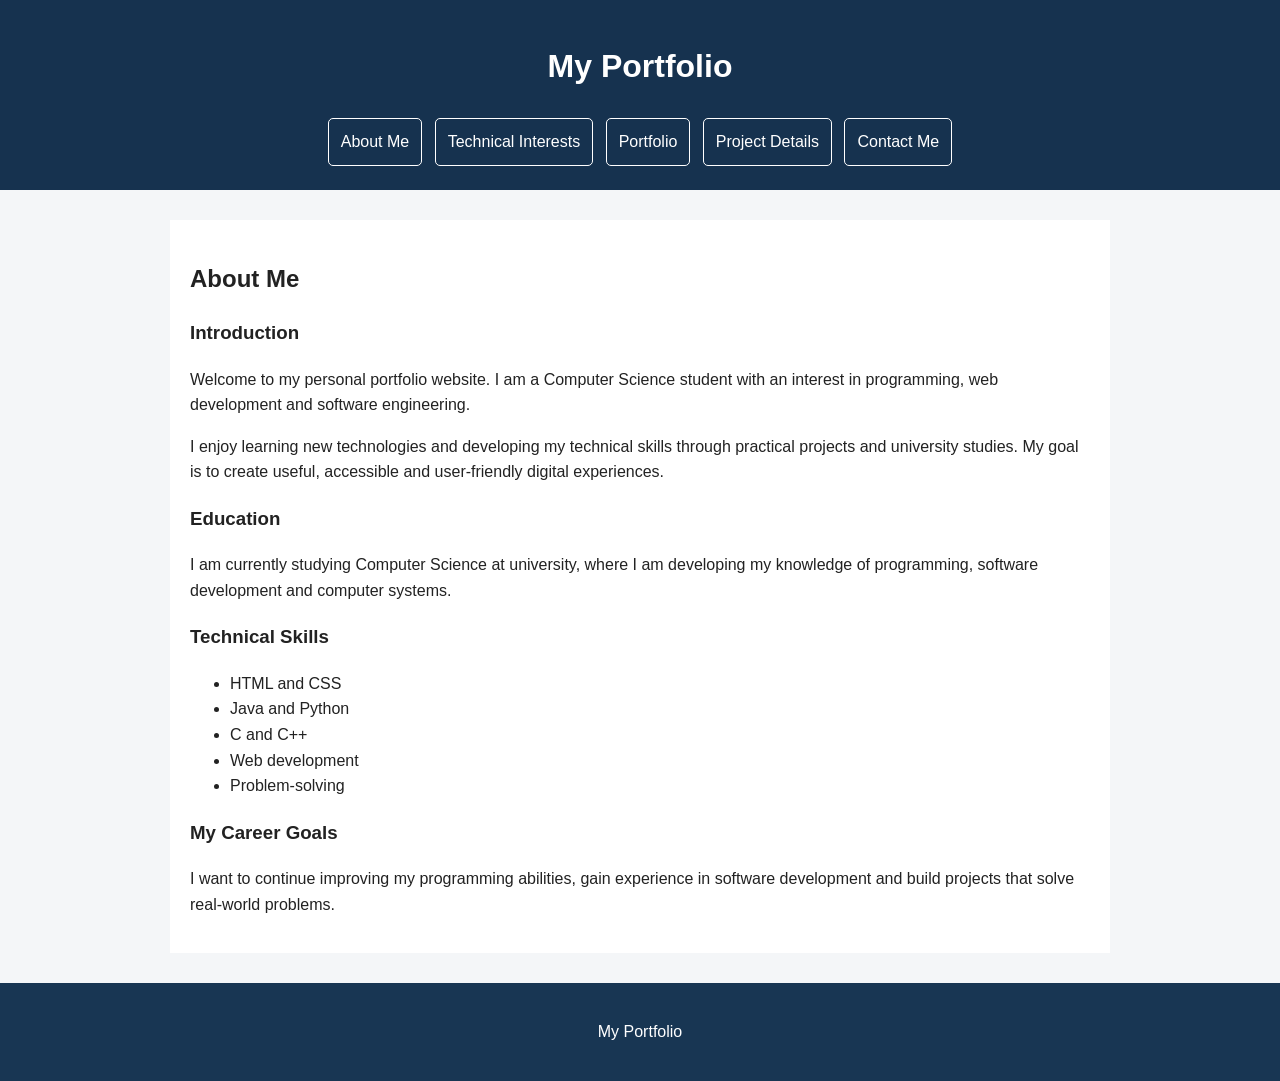
<file: index.html>
<!DOCTYPE html>
<html lang="en">
<head>
    <meta charset="UTF-8">
    <meta name="viewport" content="width=device-width, initial-scale=1.0">
    <title>My Portfolio</title>
    <link rel="stylesheet" href="style.css">
</head>
<body>

   
<header>
    <h1>My Portfolio</h1>
    <nav aria-label="Main navigation">
        <a href="index.html">About Me</a>
        <a href="interests.html">Technical Interests</a>
        <a href="portfolio.html">Portfolio</a>
        <a href="project-details.html">Project Details</a>
        <a href="contact.html">Contact Me</a>
    </nav>
</header>


    <main>
    <h2>About Me</h2>

    <section>
        <h3>Introduction</h3>
        <p>
            Welcome to my personal portfolio website. I am a Computer Science
            student with an interest in programming, web development and
            software engineering.
        </p>

        <p>
            I enjoy learning new technologies and developing my technical
            skills through practical projects and university studies.
            My goal is to create useful, accessible and user-friendly
            digital experiences.
        </p>
    </section>

    <section>
        <h3>Education</h3>
        <p>
            I am currently studying Computer Science at university,
            where I am developing my knowledge of programming,
            software development and computer systems.
        </p>
    </section>

    <section>
        <h3>Technical Skills</h3>
        <ul>
            <li>HTML and CSS</li>
            <li>Java and Python</li>
            <li>C and C++</li>
            <li>Web development</li>
            <li>Problem-solving</li>
        </ul>
    </section>

    <section>
        <h3>My Career Goals</h3>
        <p>
            I want to continue improving my programming abilities,
            gain experience in software development and build
            projects that solve real-world problems.
        </p>
    </section>
</main>

</p>
    <footer>
        <p>My Portfolio</p>
    </footer>

</body>
</html>
</file>
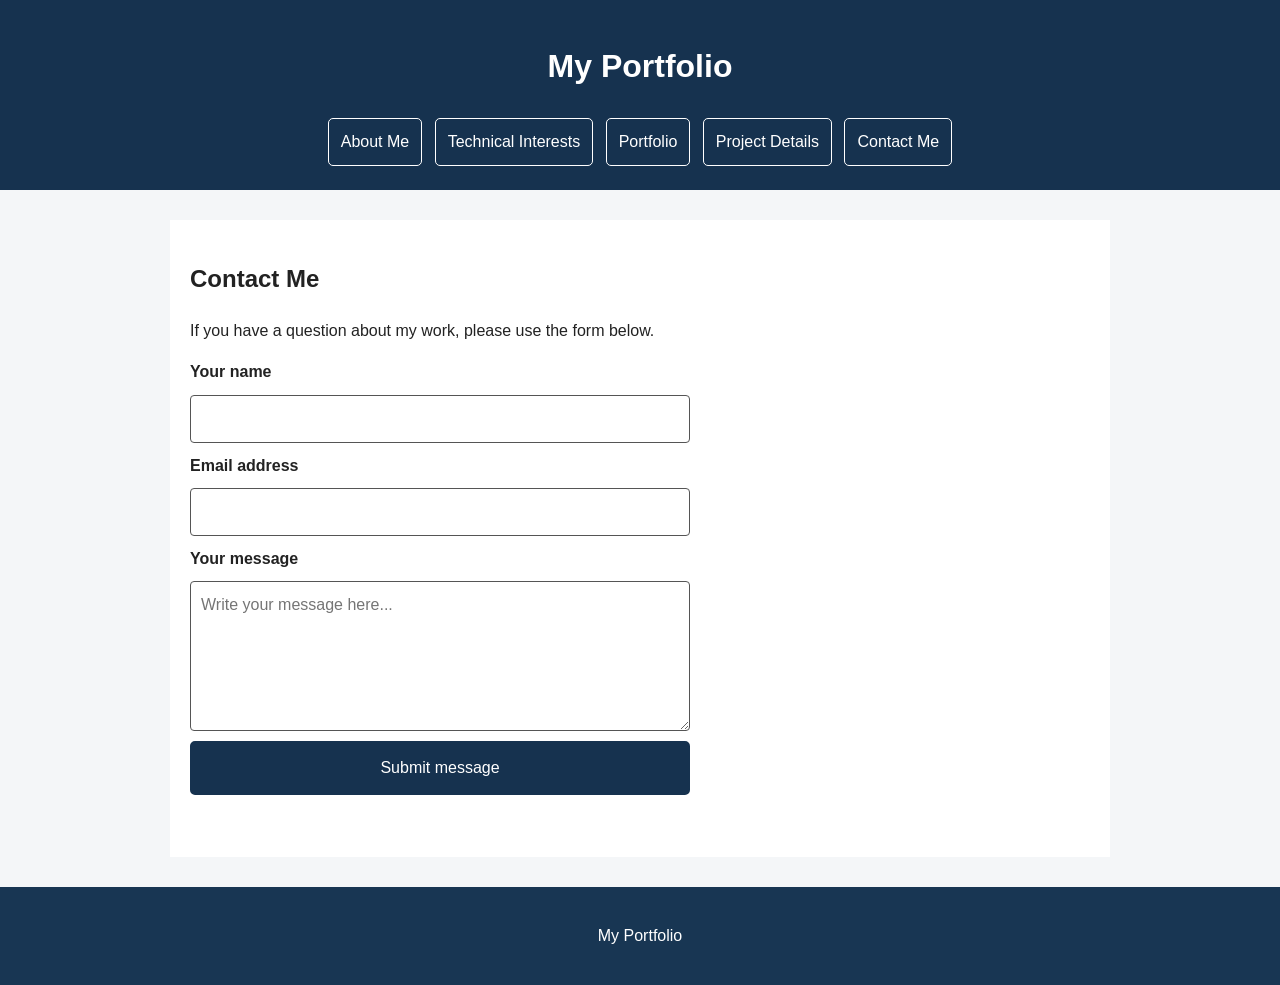
<file: contact.html>
<!DOCTYPE html>
<html lang="en">
<head>
    <meta charset="UTF-8">
    <meta name="viewport" content="width=device-width, initial-scale=1.0">
    <title>Contact Me | My Portfolio</title>
    <link rel="stylesheet" href="style.css">
</head>
<body>

    <header>
        <h1>My Portfolio</h1>

        <nav aria-label="Main navigation">
            <a href="index.html">About Me</a>
            <a href="interests.html">Technical Interests</a>
            <a href="portfolio.html">Portfolio</a>
            <a href="project-details.html">Project Details</a>
            <a href="contact.html" aria-current="page">Contact Me</a>
        </nav>
    </header>

    <main>
        <h2>Contact Me</h2>

        <p>
            If you have a question about my work, please use
            the form below.
        </p>

        <form id="contact-form">
            <label for="name">Your name</label>
            <input type="text" id="name" name="name" required>

            <label for="email">Email address</label>
            <input type="email" id="email" name="email" required>

           <label for="message">Your message</label>

<textarea id="message" name="message"
    rows="5" maxlength="500" required
    placeholder="Write your message here..."></textarea>
            <button type="submit">Submit message</button>

            <p id="form-status" role="status"
               aria-live="polite"></p>
        </form>
    </main>

    <footer>
        <p>My Portfolio</p>
    </footer>

    <script>
        const form = document.getElementById("contact-form");
        const status = document.getElementById("form-status");

        form.addEventListener("submit", function(event) {
            event.preventDefault();

            if (form.checkValidity()) {
                status.textContent =
                    "Thank you! Your form has been checked successfully. This demonstration does not send your message.";
                form.reset();
            } else {
                form.reportValidity();
            }
        });
    </script>

</body>
</html>
</file>
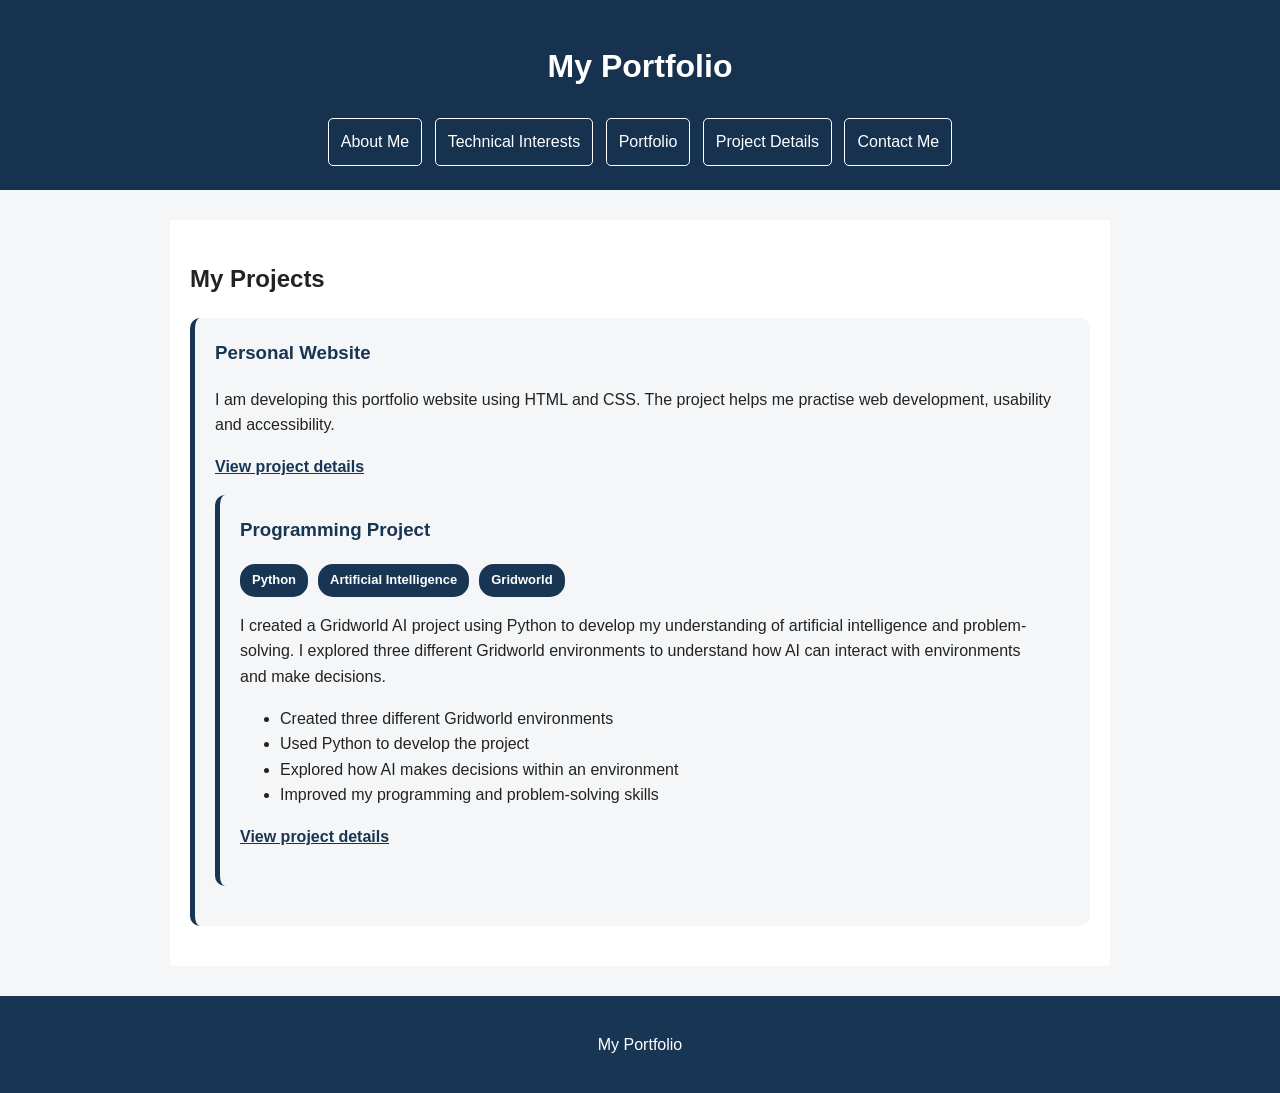
<file: portfolio.html>
<!DOCTYPE html>
<html lang="en">
<head>
    <meta charset="UTF-8">
    <meta name="viewport" content="width=device-width, initial-scale=1.0">
    <title>Portfolio | My Portfolio</title>
    <link rel="stylesheet" href="style.css">
</head>
<body>

    <header>
        <h1>My Portfolio</h1>

        <nav aria-label="Main navigation">
            <a href="index.html">About Me</a>
            <a href="interests.html">Technical Interests</a>
            <a href="portfolio.html" aria-current="page">Portfolio</a>
            <a href="project-details.html">Project Details</a>
            <a href="contact.html">Contact Me</a>
        </nav>
    </header>

    
<main id="projects">

    <h2>My Projects</h2>

    <section>
        <h3>Personal Website</h3>

        <p>
            I am developing this portfolio website using HTML and CSS.
            The project helps me practise web development, usability
            and accessibility.
        </p>

        <p>
            <a href="project-details.html">View project details</a>
        </p>

    <section class="project-card">
        <h3>Programming Project</h3>
<p class="project-tags">
    <span>Python</span>
    <span>Artificial Intelligence</span>
    <span>Gridworld</span>
</p>

        <p>
            I created a Gridworld AI project using Python to develop
            my understanding of artificial intelligence and problem-solving.
            I explored three different Gridworld environments to understand
            how AI can interact with environments and make decisions.
        </p>

        <ul>
            <li>Created three different Gridworld environments</li>
            <li>Used Python to develop the project</li>
            <li>Explored how AI makes decisions within an environment</li>
            <li>Improved my programming and problem-solving skills</li>
        </ul>

        <p>
            <a href="project-details.html">View project details</a>
        </p>
    </section>

</main>

  </p>
    <footer>
        <p>My Portfolio</p>
    </footer>

</body>
</html>
</file>
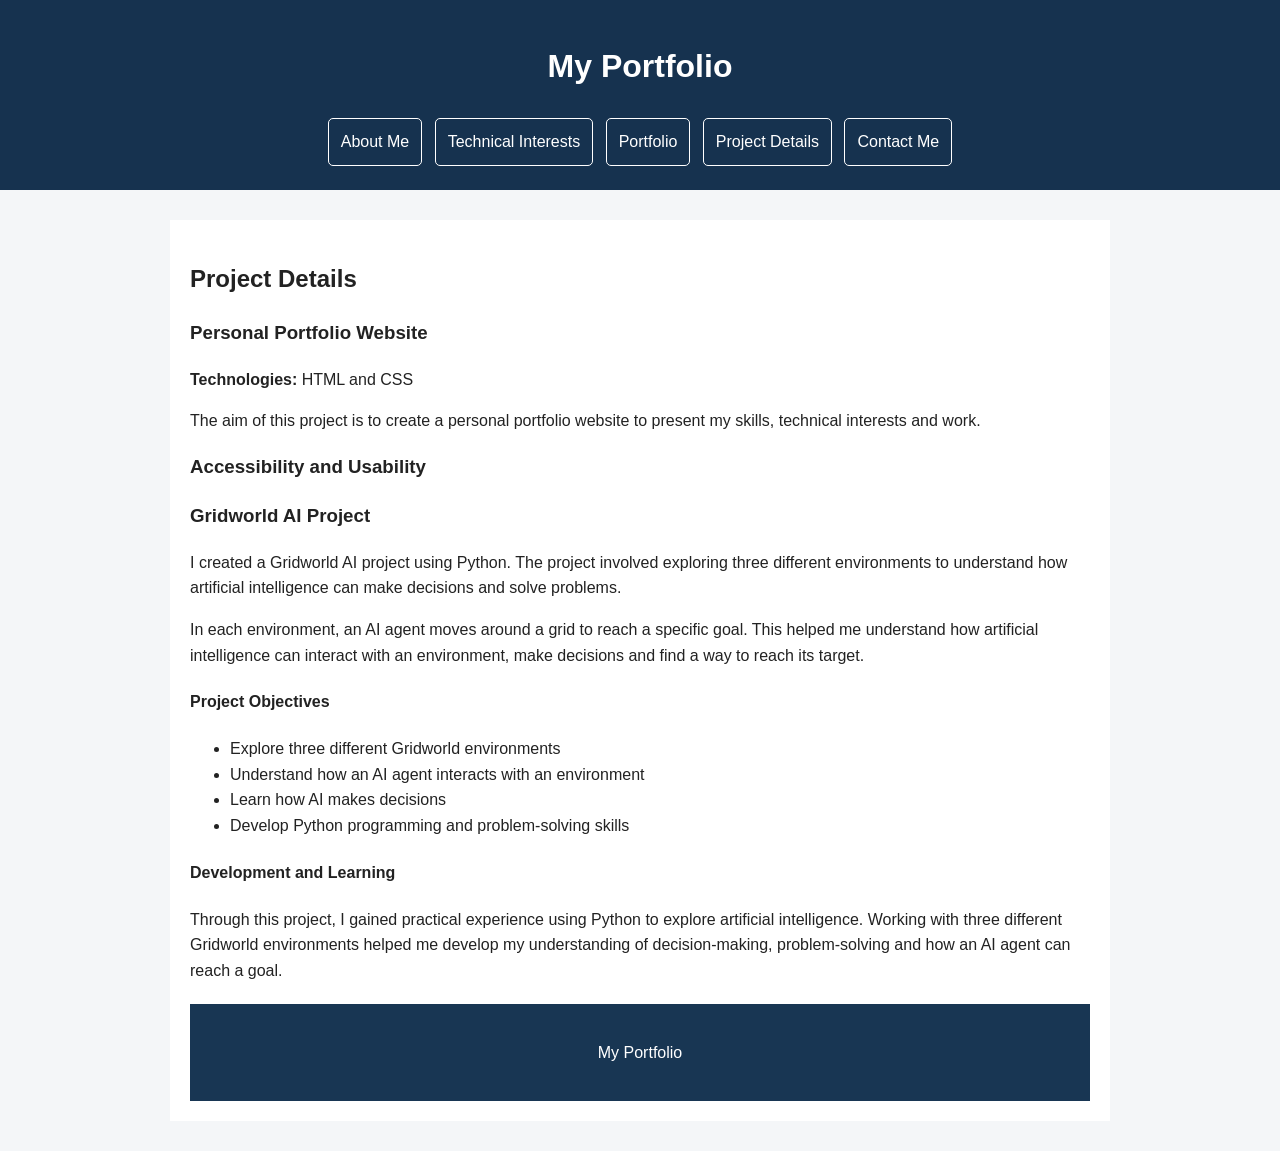
<file: project-details.html>
<!DOCTYPE html>
<html lang="en">
<head>
    <meta charset="UTF-8">
    <meta name="viewport" content="width=device-width, initial-scale=1.0">
    <title>Project Details | My Portfolio</title>
    <link rel="stylesheet" href="style.css">
</head>
<body>

    <header>
        <h1>My Portfolio</h1>

        <nav aria-label="Main navigation">
            <a href="index.html">About Me</a>
            <a href="interests.html">Technical Interests</a>
            <a href="portfolio.html">Portfolio</a>
            <a href="project-details.html" aria-current="page">Project Details</a>
            <a href="contact.html">Contact Me</a>
        </nav>
    </header>

    <main>
        <h2>Project Details</h2>

        <h3>Personal Portfolio Website</h3>

        <p><strong>Technologies:</strong> HTML and CSS</p>

        <p>
            The aim of this project is to create a personal portfolio
            website to present my skills, technical interests and work.
        </p>

        <h3>Accessibility and Usability</h3>
<h3>Gridworld AI Project</h3>

<p>
    I created a Gridworld AI project using Python.
    The project involved exploring three different
    environments to understand how artificial
    intelligence can make decisions and solve problems.
</p>
<p>
    In each environment, an AI agent moves around a grid
    to reach a specific goal. This helped me understand
    how artificial intelligence can interact with an
    environment, make decisions and find a way to reach
    its target.
</p>
<h4>Project Objectives</h4>

<ul>
    <li>Explore three different Gridworld environments</li>
    <li>Understand how an AI agent interacts with an environment</li>
    <li>Learn how AI makes decisions</li>
    <li>Develop Python programming and problem-solving skills</li>
</ul>

<h4>Development and Learning</h4>

<p>
    Through this project, I gained practical experience
    using Python to explore artificial intelligence.
    Working with three different Gridworld environments
    helped me develop my understanding of decision-making,
    problem-solving and how an AI agent can reach a goal.
</p>
    <footer>
        <p>My Portfolio</p>
    </footer>

</body>
</html>
</file>
<file: style.css>
body {
    font-family: Arial, sans-serif;
    margin: 0;
    padding: 0;
    background-color: #f4f6f8;
    color: #222222;
    line-height: 1.6;
}

header {
    background-color: #16324f;
    color: white;
    padding: 20px;
    text-align: center;
}

main {
    max-width: 900px;
    margin: 30px auto;
    padding: 20px;
    background-color: white;
}

footer {
    text-align: center;
    padding: 15px;
    background-color: #16324f;
    color: white;
}

nav {
    margin-top: 15px;
}

nav a {
    display: inline-block;
    color: white;
    background-color: #16324f;
    padding: 10px 12px;
    margin: 4px;
    text-decoration: none;
    border: 1px solid white;
    border-radius: 5px;
}

nav a:hover,
nav a:focus {
    background-color: white;
    color: #16324f;
    text-decoration: underline;
}

/* Contact form layout */
#contact-form {
    display: flex;
    flex-direction: column;
    gap: 10px;
    max-width: 500px;
}

#contact-form label {
    display: block;
    font-weight: bold;
}

#contact-form input,
#contact-form textarea {
    width: 100%;
    box-sizing: border-box;
    padding: 10px;
    border: 1px solid #555;
    border-radius: 4px;
    font: inherit;
}

#contact-form button {
    padding: 12px;
    background-color: #16324f;
    color: white;
    border: 2px solid #16324f;
    border-radius: 5px;
    cursor: pointer;
    font: inherit;
}

#contact-form button:hover,
#contact-form button:focus {
    background-color: white;
    color: #16324f;
}

/* Technical interests image */
main img {
    display: block;
    width: 100%;
    max-width: 600px;
    height: auto;
    margin: 20px auto;
    border-radius: 8px;
}

/* Technical skills progress bars */

.skill {
    margin-bottom: 20px;
}

.skill p {
    display: flex;
    justify-content: space-between;
    font-weight: bold;
    margin-bottom: 8px;
}

.skill p span {
    font-weight: normal;
    color: #555;
}

.skill-bar {
    width: 100%;
    height: 12px;
    background-color: #e0e0e0;
    border-radius: 10px;
    overflow: hidden;
}

.skill-level {
    width: 60%;
    height: 100%;
    background-color: #183653;
    border-radius: 10px;
}

figure img,
.ai-image img {
    display: block;
    width: 100%;
    max-width: 600px;
    height: auto;
    margin: 0 auto;
    border-radius: 8px;
}

.ai-image {
    text-align: center;
    margin: 5px auto;
}

.ai-image p {
    font-size: 14px;
    color: #555;
    margin: 5px 0;
}
.interest-image {
    display: block;
    width: 100%;
    max-width: 600px;
    height: auto;
    min-height: 0;
    margin: 10px auto;
    border-radius: 8px;
}
/* Portfolio project cards */
#projects section {
    background-color: #f4f6f8;
    padding: 20px;
    margin-bottom: 20px;
    border-radius: 10px;
    border-left: 5px solid #183653;
}

#projects section h3 {
    color: #183653;
    margin-top: 0;
}

#projects section a {
    color: #183653;
    font-weight: bold;
}

#projects section a:hover {
    text-decoration: none;
}
.project-tags {
    display: flex;
    flex-wrap: wrap;
    gap: 10px;
    margin: 10px 0 15px;
}

.project-tags span {
    display: inline-block;
    background-color: #183653;
    color: white;
    padding: 6px 12px;
    border-radius: 15px;
    font-size: 13px;
    font-weight: bold;
}
/* Project card hover effect */
.project-card {
    transition: transform 0.3s ease, box-shadow 0.3s ease;
}

.project-card:hover {
    transform: translateY(-5px);
    box-shadow: 0 8px 18px rgba(0, 0, 0, 0.12);
}
footer {
    background-color: #183653;
    color: white;
    text-align: center;
    padding: 20px;
    margin-top: 20px;
}
</file>
